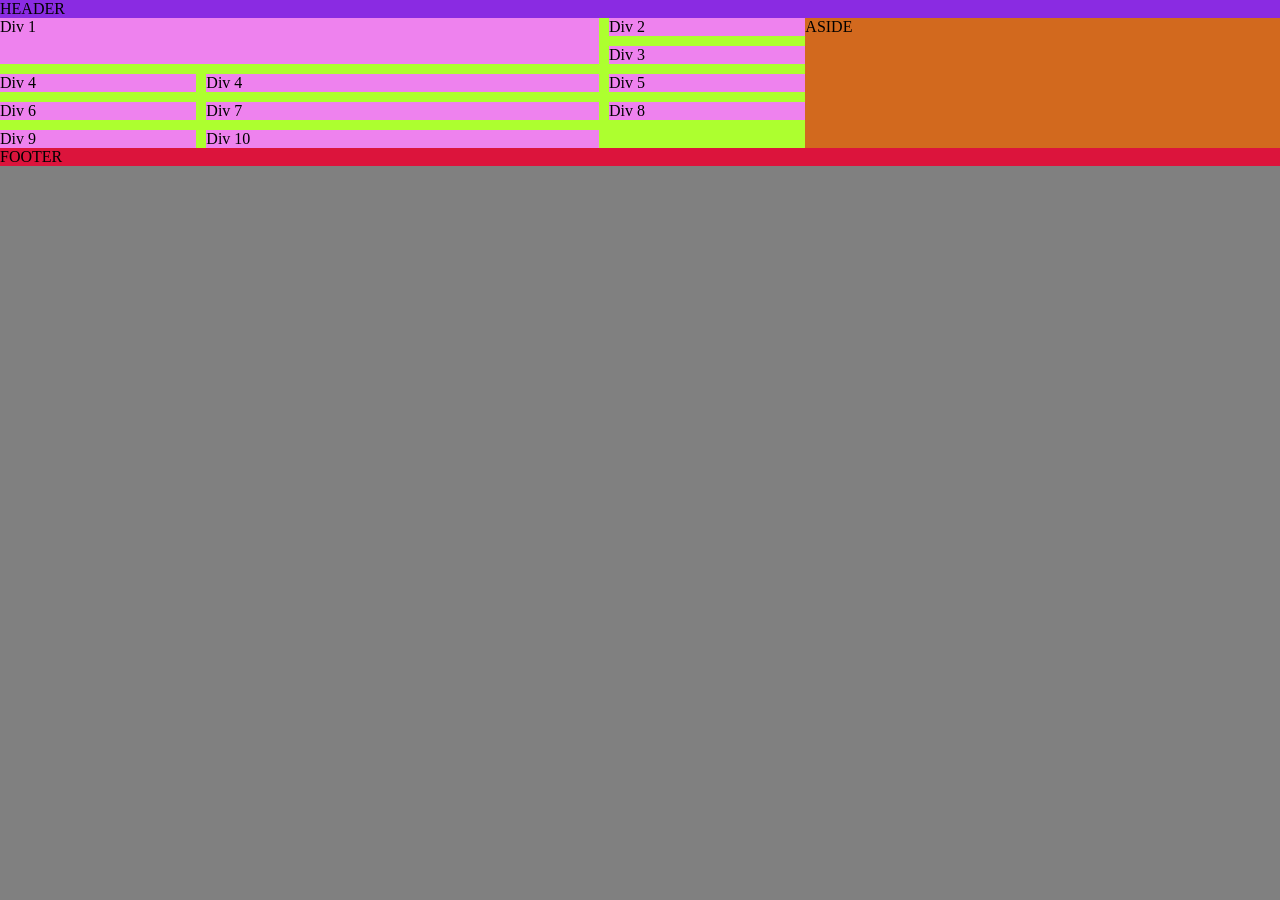
<file: Aula 13/index.html>
<!DOCTYPE html>
<html lang="pt-br">
<head>
    <meta charset="UTF-8">
    <title>Document</title>
    <link rel="stylesheet" href="style.css">
</head>
<body>
    <header>HEADER</header>
    <main>
        <div id="item1">Div 1</div>
        <div>Div 2</div>
        <div>Div 3</div>
        <div>Div 4</div>
        <div>Div 4</div>
        <div>Div 5</div>
        <div>Div 6</div>
        <div>Div 7</div>
        <div>Div 8</div>
        <div>Div 9</div>
        <div>Div 10</div>

    </main>
    <aside>ASIDE</aside>
    <footer>FOOTER</footer>
</body>
</html>
</file>
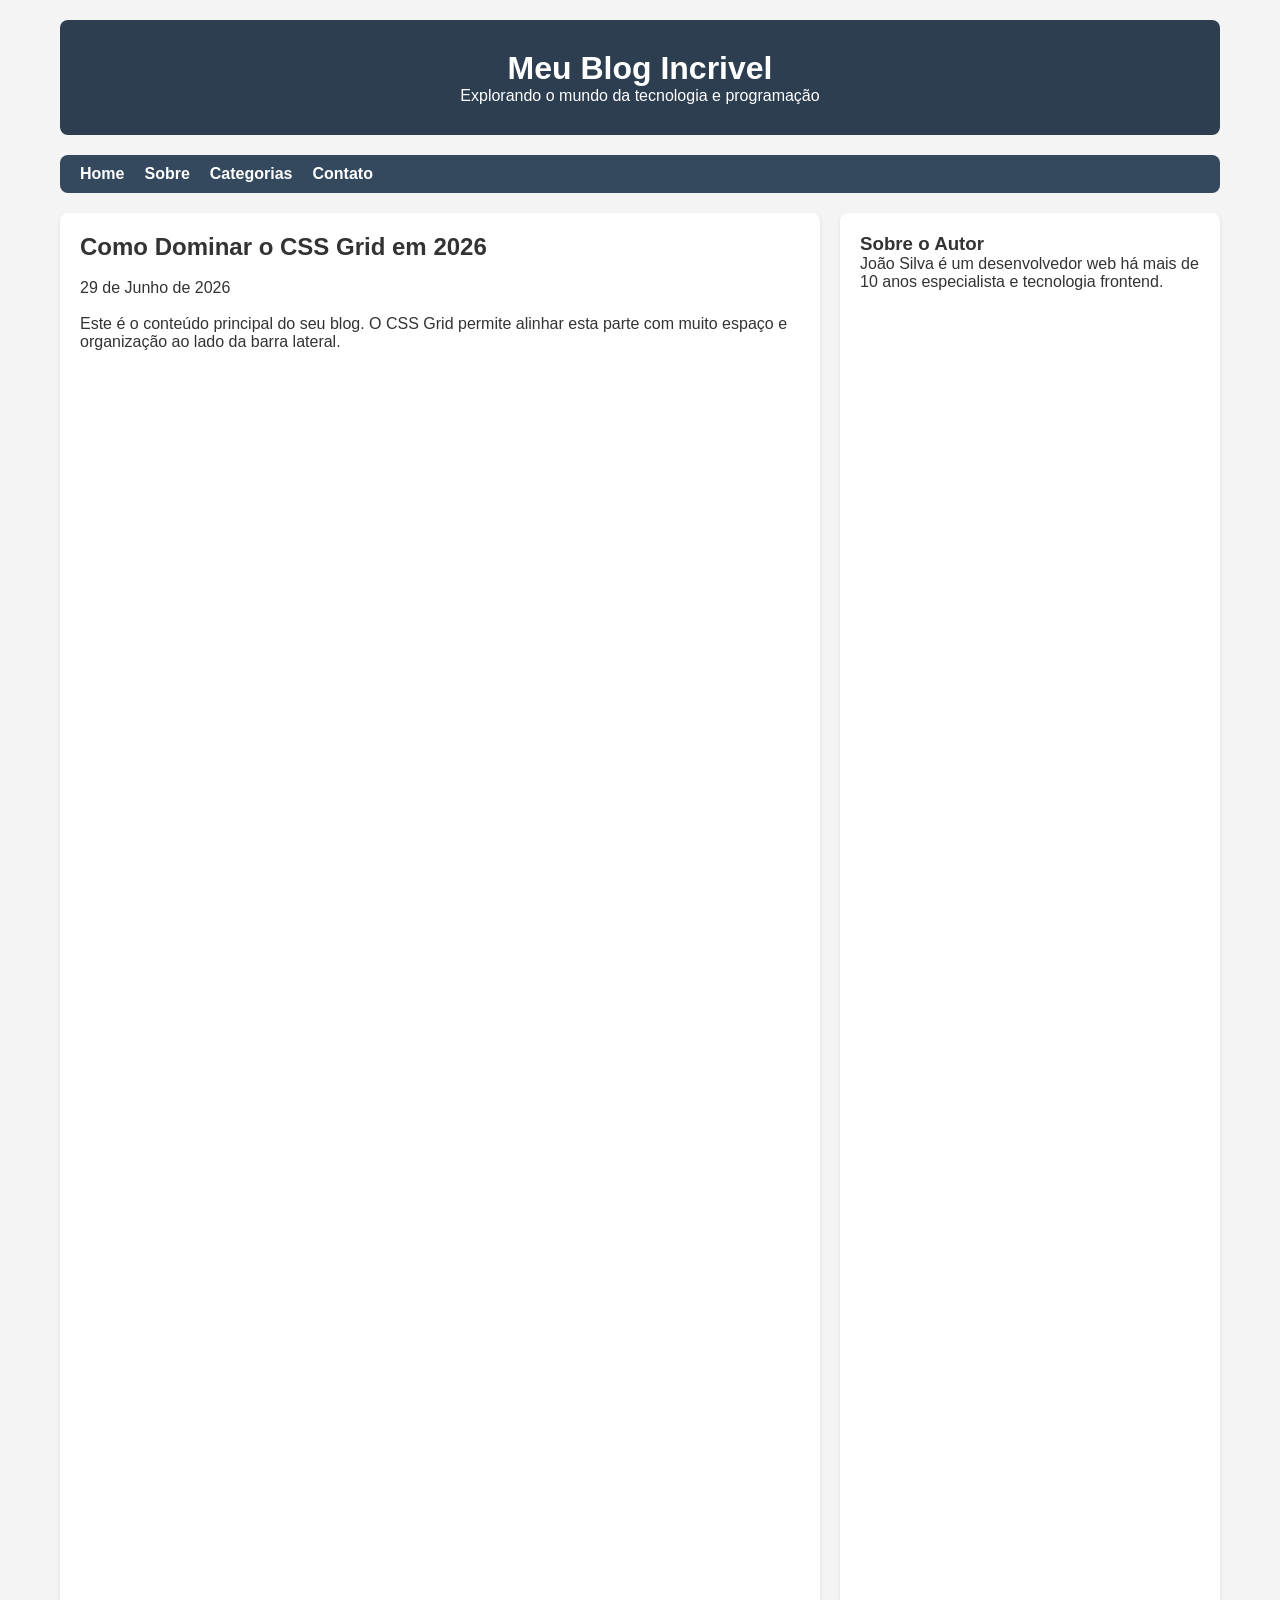
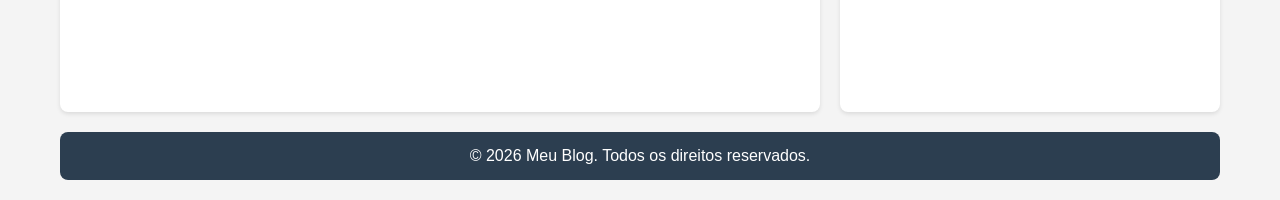
<file: css1/index.html>
<!DOCTYPE html>
<html lang="pt-BR">
<head>
  <meta charset="UTF-8">
  <meta name="viewport" content="width=device-width, initial-scale=1.0">
  <title>Meu Blog Simples</title>
  <style>
    /* Reset básico */
    * {
      margin: 0;
      padding: 0;
      box-sizing: border-box;
    }

    body {
      font-family: Arial, sans-serif;
      background-color: #f4f4f4;
      color: #333;
    }

    /* Layout principal usando CSS Grid */
    .grid-container {
      display: grid;
      grid-template-areas:
        "header header"
        "nav nav"
        "main sidebar"
        "footer footer";
      grid-template-columns: 2fr 1fr;
      grid-template-rows: auto auto 1fr auto;
      min-height: 200vh;
      max-width: 1200px;
      margin: 0 auto;
      gap: 20px;
      padding: 20px;
    }

    /* Estilos das Seções */
    header {
      grid-area: header;
      background-color: #2c3e50;
      color: white;
      padding: 30px;
      text-align: center;
      border-radius: 8px;
    }

    nav {
      grid-area: nav;
      background-color: #34495e;
      border-radius: 8px;
      padding: 10px 20px;
    }

    nav ul {
      list-style: none;
      display: flex;
      gap: 20px;
    }

    nav a {
      color: white;
      text-decoration: none;
      font-weight: bold;
    }

    main {
      grid-area: main;
      background-color: white;
      padding: 20px;
      border-radius: 8px;
      box-shadow: 0 2px 4px rgba(0,0,0,0.1);
    }

    aside {
      grid-area: sidebar;
      background-color: white;
      padding: 20px;
      border-radius: 8px;
      box-shadow: 0 2px 4px rgba(0,0,0,0.1);
    }

    footer {
      grid-area: footer;
      background-color: #2c3e50;
      color: white;
      text-align: center;
      padding: 15px;
      border-radius: 8px;
    }

    /* Responsividade para telas menores */
    @media (max-width: 768px) {
      .grid-container {
        grid-template-areas:
          "header"
          "nav"
          "main"
          "sidebar"
          "footer";
        grid-template-columns: 1fr;
      }
      
      nav ul {
        flex-direction: column;
        gap: 10px;
      }
    }
  </style>
</head>
<body>

  <div class="grid-container">
    <header>
      <h1>Meu Blog Incrivel</h1>
      <p>Explorando o mundo da tecnologia e programação</p>
    </header>

    <nav>
      <ul>
        <li><a href="#">Home</a></li>
        <li><a href="#">Sobre</a></li>
        <li><a href="#">Categorias</a></li>
        <li><a href="#">Contato</a></li>
      </ul>
    </nav>

    <main>
      <h2>Como Dominar o CSS Grid em 2026</h2>
    <br
      <p>29 de Junho de 2026</p>
      <br>
      <p>Este é o conteúdo principal do seu blog. O CSS Grid permite alinhar esta parte com muito espaço e organização ao lado da barra lateral.</p>
    </main>

    <aside>
      <h3>Sobre o Autor</h3>
      <p> João Silva é um desenvolvedor web há mais de  10 anos especialista e tecnologia frontend.</p>
    </aside>

    <footer>
      <p>&copy; 2026 Meu Blog. Todos os direitos reservados.</p>
    </footer>
  </div>

</body>
</html
</file>
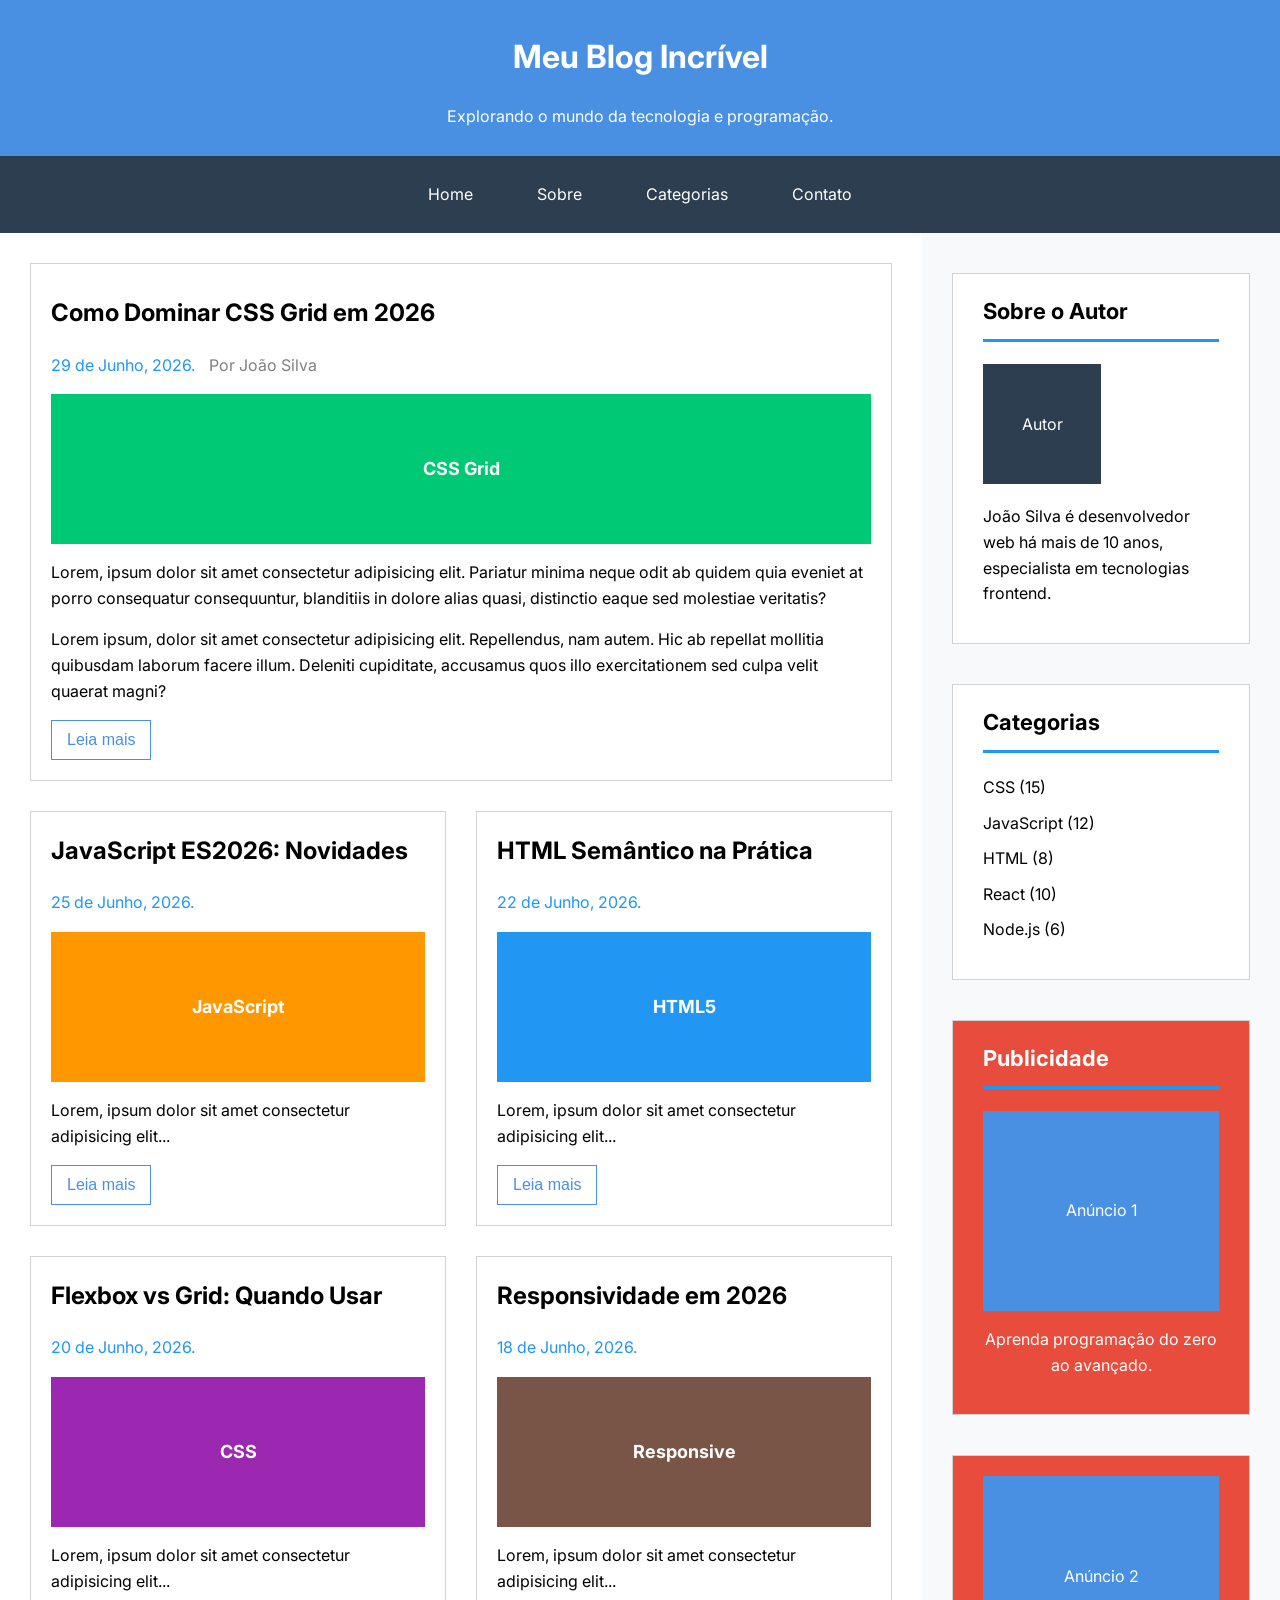
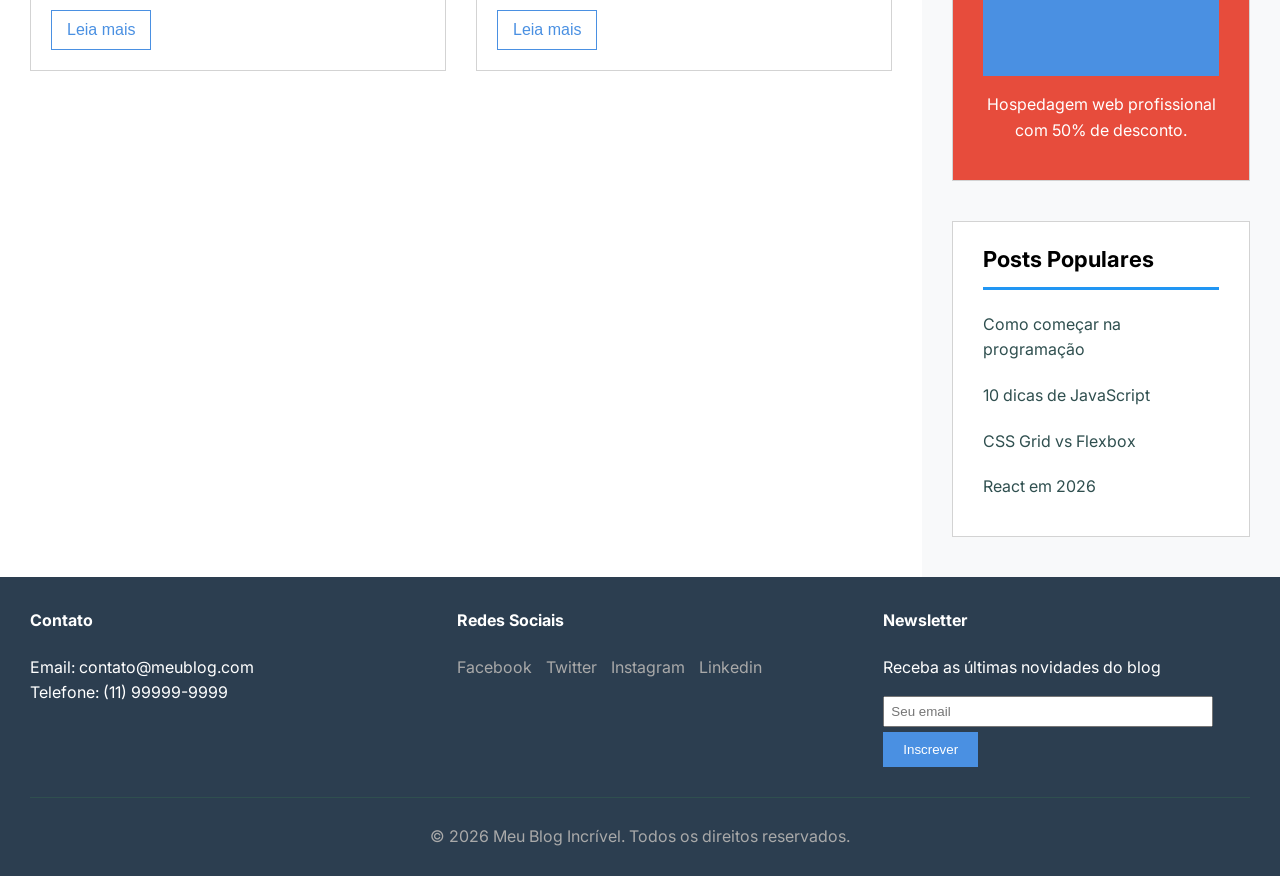
<file: css1/Exercícios/2/index.html>
<!DOCTYPE html>
<html lang="pt-br">
<head>
    <meta charset="UTF-8">
    <title>Meu Blog Incrível</title>
    <link rel="preconnect" href="https://fonts.googleapis.com">
    <link rel="preconnect" href="https://fonts.gstatic.com" crossorigin>
    <link href="https://fonts.googleapis.com/css2?family=Inter:ital,opsz,wght@0,14..32,100..900;1,14..32,100..900&display=swap" rel="stylesheet">
    <link rel="stylesheet" href="style.css">
</head>
<body>
    <header>
        <h1>Meu Blog Incrível</h1>
        <p>Explorando o mundo da tecnologia e programação.</p>
    </header>
    <nav>
        <ul>
            <li><a href="">Home</a></li>
            <li><a href="">Sobre</a></li>
            <li><a href="">Categorias</a></li>
            <li><a href="">Contato</a></li>
        </ul>
    </nav>
    <main>
        <article>
            <h2>Como Dominar CSS Grid em 2026</h2>
            <p><span>29 de Junho, 2026.</span> Por João Silva</p>
            <div class="imagem">CSS Grid</div>
            <p>Lorem, ipsum dolor sit amet consectetur adipisicing elit. Pariatur minima neque odit ab quidem quia eveniet at porro consequatur consequuntur, blanditiis in dolore alias quasi, distinctio eaque sed molestiae veritatis?</p>
            <p>Lorem ipsum, dolor sit amet consectetur adipisicing elit. Repellendus, nam autem. Hic ab repellat mollitia quibusdam laborum facere illum. Deleniti cupiditate, accusamus quos illo exercitationem sed culpa velit quaerat magni?</p>
            <button>Leia mais</button>
        </article>

        <article>
            <h2>JavaScript ES2026: Novidades</h2>
            <p><span>25 de Junho, 2026.</span></p>
            <div class="imagem">JavaScript</div>
            <p>Lorem, ipsum dolor sit amet consectetur adipisicing elit...</p>
            <button>Leia mais</button>
        </article>

        <article>
            <h2>HTML Semântico na Prática</h2>
            <p><span>22 de Junho, 2026.</span></p>
            <div class="imagem">HTML5</div>
            <p>Lorem, ipsum dolor sit amet consectetur adipisicing elit...</p>
            <button>Leia mais</button>
        </article>

        <article>
            <h2>Flexbox vs Grid: Quando Usar</h2>
            <p><span>20 de Junho, 2026.</span></p>
            <div class="imagem">CSS</div>
            <p>Lorem, ipsum dolor sit amet consectetur adipisicing elit...</p>
            <button>Leia mais</button>
        </article>

        <article>
            <h2>Responsividade em 2026</h2>
            <p><span>18 de Junho, 2026.</span></p>
            <div class="imagem">Responsive</div>
            <p>Lorem, ipsum dolor sit amet consectetur adipisicing elit...</p>
            <button>Leia mais</button>
        </article>
    </main>
    <aside>
        <section>
            <div class="autor">
                <h3>Sobre o Autor</h3>
                <div class="imagem">Autor</div>
                <p>João Silva é desenvolvedor web há mais de 10 anos, especialista em tecnologias frontend.</p>
            </div>

            <div class="categorias">
                <h3>Categorias</h3>
                <ul>
                    <li>CSS (15)</li>
                    <li>JavaScript (12)</li>
                    <li>HTML (8)</li>
                    <li>React (10)</li>
                    <li>Node.js (6)</li>
                </ul>
            </div>
        </section>

        <section class="publicidade">
            <div>
                <h3>Publicidade</h3>
                <div class="imagem">Anúncio 1</div>
                <p>Aprenda programação do zero ao avançado.</p>
            </div>

            <div>
                <div class="imagem">Anúncio 2</div>
                <p>Hospedagem web profissional com 50% de desconto.</p>
            </div>
        </section>

        <section class="populares">
            <div>
                <h3>Posts Populares</h3>
                <ul>
                    <li><a href="">Como começar na programação</a></li>
                    <li><a href="">10 dicas de JavaScript</a></li>
                    <li><a href="">CSS Grid vs Flexbox</a></li>
                    <li><a href="">React em 2026</a></li>
                </ul>
            </div>
        </section>
    </aside>
    <footer>
        <div>
            <h4>Contato</h4>
            <address>
                Email: <a href="mailto:contato@meublog.com">contato@meublog.com</a><br>
                Telefone: (11) 99999-9999
            </address>
        </div>
        <div>
            <h4>Redes Sociais</h4>
            <ul>
                <li>Facebook</li>
                <li>Twitter</li>
                <li>Instagram</li>
                <li>Linkedin</li>
            </ul>
        </div>
        <div>
            <h4>Newsletter</h4>
            <p>Receba as últimas novidades do blog</p>
            <form>
                <input type="email" name="email" id="email" placeholder="Seu email">
                <button>Inscrever</button>
            </form>
        </div>
        <div>
            <p>© 2026 Meu Blog Incrível. Todos os direitos reservados.</p>
        </div>
    </footer>
</body>
</html>
</file>
<file: Aula 13/style.css>
body {
    background-color: gray;
    margin: 0;
    display: grid;
    grid-template-areas: 
        "header header header header header"
        "main main main aside aside"
        "footer footer footer footer footer";
}

header {
    background-color: blueviolet;
    grid-area: header;
}

main {
    background-color: greenyellow;
    grid-area: main;
    display: grid;
    grid-template-columns: 1fr 2fr 1fr;
    gap: 10px;
}

div {
    background-color: violet;
}

#item1 {
    grid-column: 1 / 3;
    grid-row: 1 / 3;
}

aside {
    background-color: chocolate;
    grid-area: aside;
}

footer {
    background-color: crimson;
    grid-area: footer;
}
</file>
<file: css1/Exercícios/2/style.css>
:root {
    font-size: 62.5%;
}

* {
    box-sizing: border-box;
}

body {
    display: grid;
    margin: 0 auto;
    grid-template-areas: "header header header header header"
                         "nav nav nav nav nav"
                         "main main main main aside"
                         "footer footer footer footer footer";
    font-family: "Inter", sans-serif;
    background-color: #F4F4F4;
    width: 1280px;
    font-size: 1.6rem;
    line-height: 1.6;
}

header {
    grid-area: header;
    background-color: #4A90E2;
    color: white;
    padding: 10px;
}

header h1, header p {
    text-align: center;
}

nav {
    grid-area: nav;
    background-color: #2C3E50;
    color: white;
    padding: 10px;
}

nav ul {
    list-style: none;
    text-align: center;
    padding: 0;
}

nav ul li {
    display: inline-block;
    margin: 0 30px;
}

nav a {
    color: white;
    text-decoration: none;
}

nav a:hover {
    color: #00C975;
    border-bottom: 2px solid;
}

main {
    grid-area: main;
    display: grid;
    grid-template-columns: 1fr 1fr;
    background-color: white;
    padding: 30px;
    gap: 30px;
    align-content: start;
}

main .imagem {
    background-color: #00C975;
    height: 150px;
    display: grid;
    place-content: center;
    color: white;
    font-weight: bold;
    font-size: 1.8rem;
}

main article {
    border: 1px solid lightgray;
    padding: 20px;
}

main h2 {
    margin-top: 0;
}

main article button {
    padding: 10px 15px;
    border: 1px solid #4A90E2;
    color: #4A90E2;
    background-color: transparent;
    font-size: 1.6rem;
    cursor: pointer;
}

main article button:hover {
    background-color: #4A90E2;
    color: white;
}

main article p:nth-child(2) {
    color: gray;
}

main article span {
    color: #2196F3;
    margin-right: 10px;
}

main article:nth-child(1) {
    grid-area: 1 / span 2;
    padding-top: 30px;
}

main article:nth-child(2) .imagem {
    background-color: #FF9800;
}
main article:nth-child(3) .imagem {
    background-color: #2196F3;
}
main article:nth-child(4) .imagem {
    background-color: #9C27B0;
}
main article:nth-child(5) .imagem {
    background-color: #795548;
}

aside {
    grid-area: aside;
    background-color: #F8F9FA;
}

aside section > div {
    padding: 20px 30px;
    margin: 40px 30px;
    background-color: white;
    border: 1px solid lightgray;
}

aside h3 {
    border-bottom: 3px solid #2196F3;
    padding-bottom: 10px;
    font-size: 2.2rem;
    margin-top: 0;
}

aside .autor .imagem {
    background-color: #2C3E50;
    color: white;
    border: none;
    width: 50%;
    margin: 20px 0;
    height: 120px;
    display: grid;
    place-content: center;
}

aside .categorias ul {
    list-style: none;
    display: grid;
    gap: 10px;
    padding: 0;
}

aside .publicidade div {
    background-color: #E74C3C;
    color: white;
}

.publicidade .imagem {
    background-color: #4A90E2;
    height: 200px;
    display: grid;
    place-content: center;
}

.publicidade p {
    text-align: center;
}

.populares ul {
    list-style: none;
    display: grid;
    gap: 20px;
    padding: 0;
}

.populares a {
    color: darkslategrey;
    text-decoration: none;
}

footer {
    grid-area: footer;
    background-color: #2C3E50;
    color: white;
    display: grid;
    grid-template-columns: repeat(3, 1fr);
}

footer div {
    padding: 10px 30px;
}

footer address {
    font-style: normal;
}

footer div:nth-child(1) a {
    color: white;
    text-decoration: none;
}

footer ul {
    list-style: none;
    padding: 0;
}

footer ul li {
    display: inline-block;
    margin: 0 10px 0 0;
    color: darkgray;
}

footer input {
    padding: 6px;
    width: 90%;
    margin-bottom: 5px;
}

footer button {
    padding: 10px 20px;
    background-color: #4A90E2;
    border: none;
    color: white;
}

footer div:nth-child(4) {
    border-top: 1px solid darkslategray;
    grid-column: 1 / span 4;
    margin: 20px 30px 0;
}

footer div:nth-child(4) p {
    text-align: center;
    color: darkgray;
}
</file>
